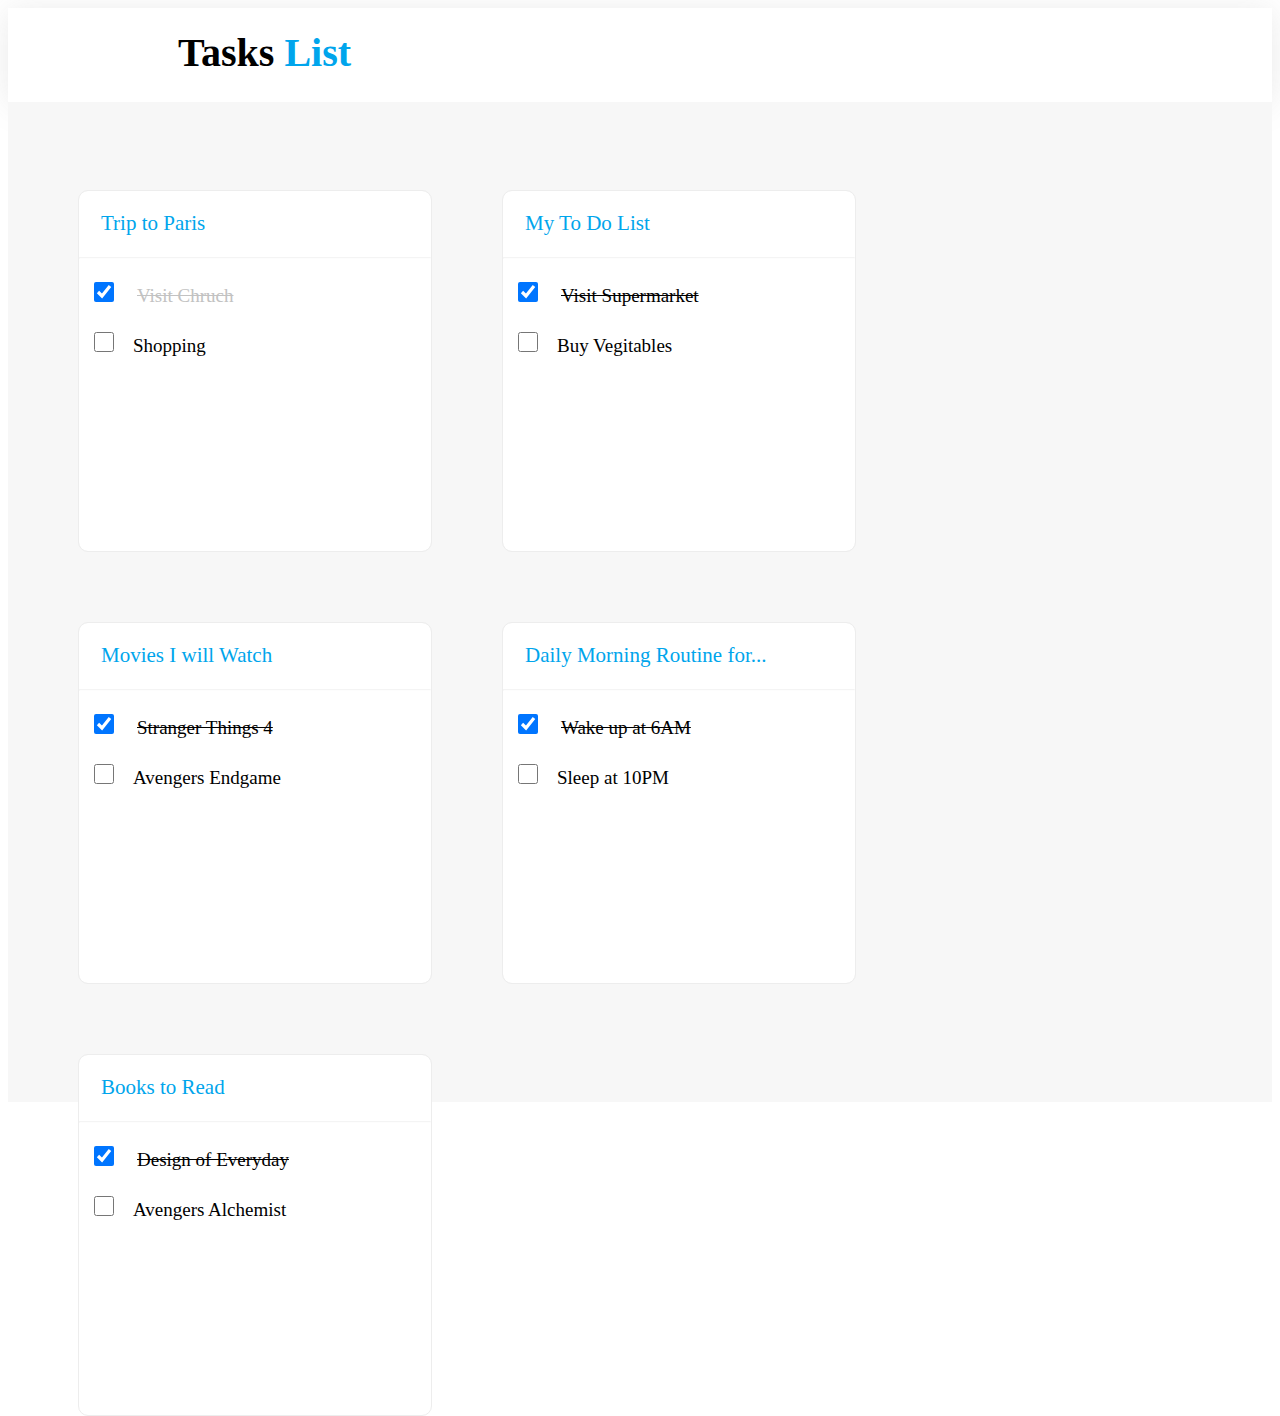
<file: index.html>
<!DOCTYPE html>
<html lang="en">

<head>
    <meta charset="UTF-8">
    <meta http-equiv="X-UA-Compatible" content="IE=edge">
    <meta name="viewport" content="width=device-width, initial-scale=1.0">
    <link rel="stylesheet" href="https://cdnjs.cloudflare.com/ajax/libs/font-awesome/6.2.0/css/all.min.css"
        integrity="sha512-xh6O/CkQoPOWDdYTDqeRdPCVd1SpvCA9XXcUnZS2FmJNp1coAFzvtCN9BmamE+4aHK8yyUHUSCcJHgXloTyT2A=="
        crossorigin="anonymous" referrerpolicy="no-referrer" />
    <link rel="stylesheet" href="style.css">
    <title>Tasks List</title>
</head>

<body>
    <!-- nav bar -->
    <div class="nav">
        <div class="adjust"> <span class="navdesign" style="color: black;">Tasks</span><span class="navdesign"
                style="color: #00A5EC;"> List</span></div>
    </div>
    <!-- main div -->
    <div class="main">
        <a href="second.html">
            <span class="top_nav_1">
                <a href="./second.html"><i class="fa-solid fa-circle-plus"></i></a>
            </span>
            <span class="top_nav_1">
                <a href="./second.html">Add New Task</a>
            </span>
        </a>
    
        <div class="cards">
               <a href="thired.html">
            
                <div class="card">
                
                    <p>Trip to Paris</p>
                    <hr>
                    <input type="checkbox" class="check" checked>&nbsp;&nbsp;<span class="data">Visit Chruch</span><br>
                    <input type="checkbox" class="c2" onclick="return false"> <span
                        style="font-size:19px ;color: black;">Shopping</span>
            
                </div>
            </a>
        
                <div class="card">
                
                    <p>My To Do List</p>
                    <hr>
                    <input type="checkbox" class="check" checked>&nbsp;&nbsp;<span class="data">Visit
                        Supermarket</span><br>
                    <input type="checkbox" class="c2" onclick="return false"> <span
                        style="font-size:19px ;color: black;">Buy Vegitables</span>
    
                </div>
            
    
                <div class="card">
                
                    <p>Movies I will Watch</p>
                    <hr>
                    <input type="checkbox" class="check" checked>&nbsp;&nbsp;<span class="data">Stranger Things
                        4</span><br>
                    <input type="checkbox" class="c2" onclick="return false"> <span
                        style="font-size:19px ; color: black;">Avengers Endgame</span>

                </div>
        

        
                <div class="card">
            
                    <p>Daily Morning Routine for...</p>
                    <hr>
                    <input type="checkbox" class="check" checked>&nbsp;&nbsp;<span class="data">Wake up at
                        6AM</span><br>
                    <input type="checkbox" class="c2" onclick="return false"> <span
                        style="font-size:19px ;color: black;">Sleep at 10PM</span>
                    
                </div>
            </a>
            
                <div class="card">
                    
                    <p>Books to Read</p>
                    <hr>
                    <input type="checkbox" class="check" checked>&nbsp;&nbsp;<span class="data">Design of
                        Everyday</span><br>
                    <input type="checkbox" class="c2" onclick="return false"> <span
                        style="font-size:19px ;color: black;">Avengers Alchemist</span>
                    
                </div>
        
        </div>
    </div>
</body>

</html>
</file>
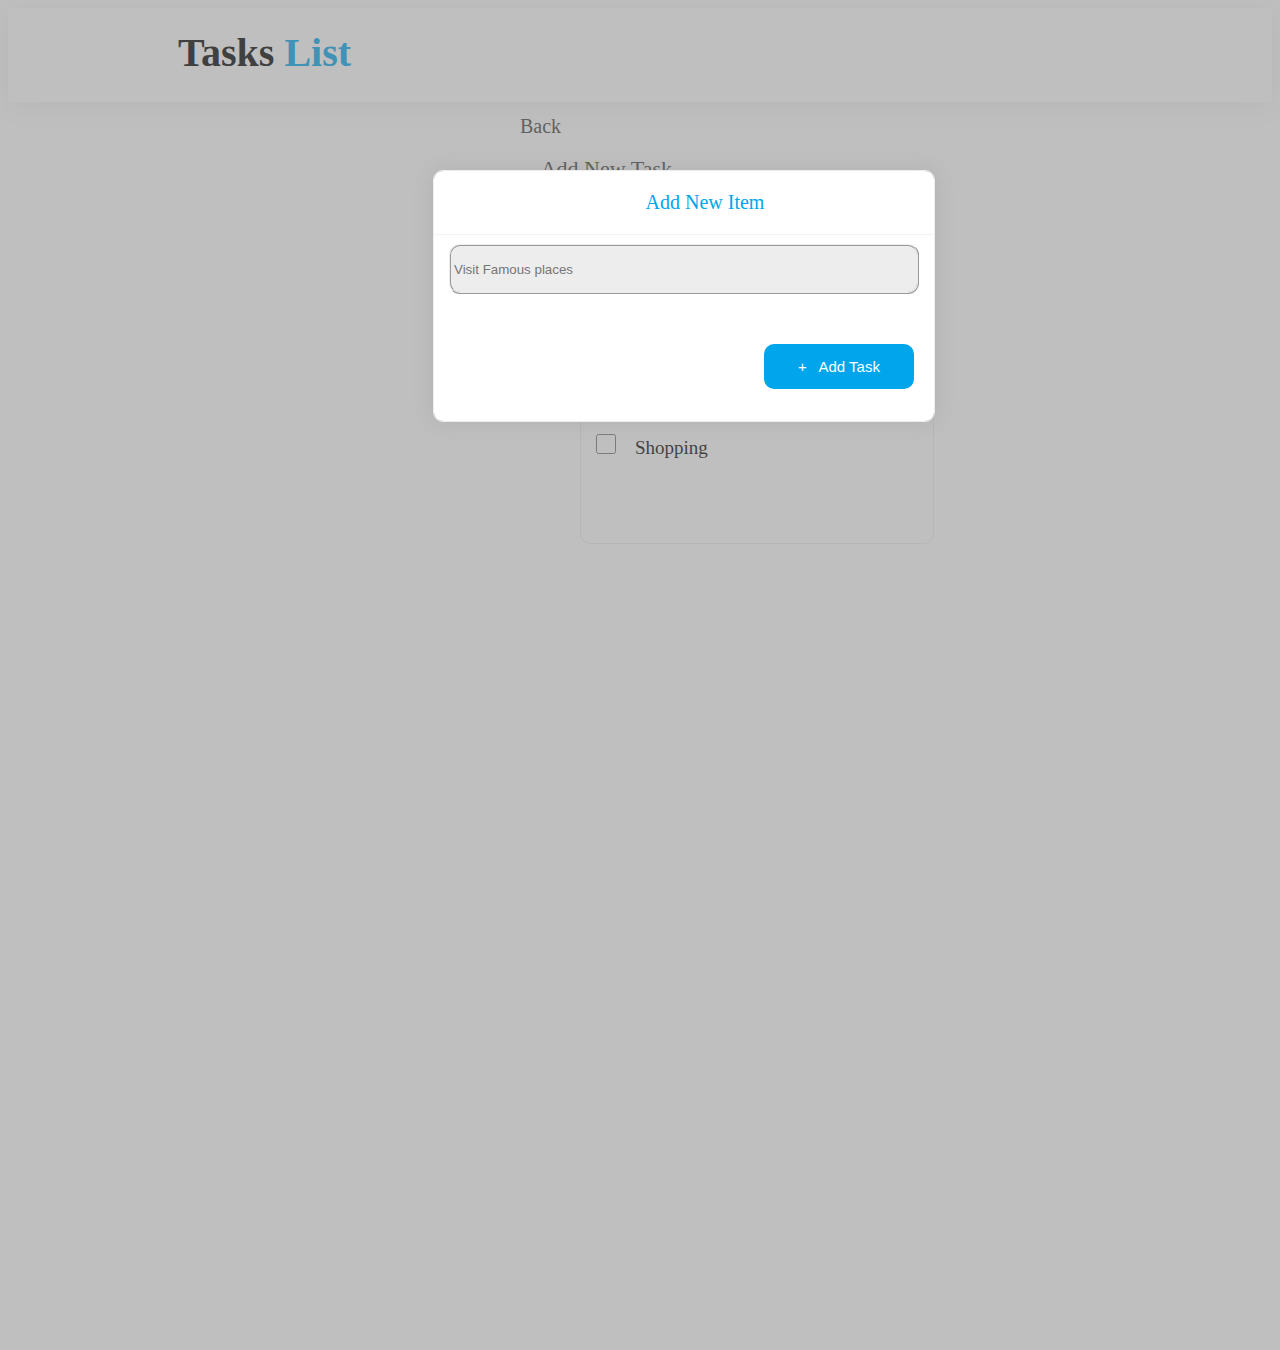
<file: fourth.html>
<!DOCTYPE html>
<html lang="en">
<head>
    <meta charset="UTF-8">
    <meta http-equiv="X-UA-Compatible" content="IE=edge">
    <meta name="viewport" content="width=device-width, initial-scale=1.0">
    <link rel="stylesheet" href="style3.css">
    <link rel="stylesheet" href="https://cdnjs.cloudflare.com/ajax/libs/font-awesome/6.2.0/css/all.min.css"
        integrity="sha512-xh6O/CkQoPOWDdYTDqeRdPCVd1SpvCA9XXcUnZS2FmJNp1coAFzvtCN9BmamE+4aHK8yyUHUSCcJHgXloTyT2A=="
        crossorigin="anonymous" referrerpolicy="no-referrer" />
    <title>last page</title>
</head>
<body>
    <!-- nav bar -->
    <div class="nav">
        <div class="adjust"> <span class="navdesign" style="color: black;">Tasks</span><span class="navdesign"
                style="color: #00A5EC;"> List</span></div>
    </div>
    <div>
     
        <a href="index.html">
            <span class="back"><i class="fa fa-arrow-circle-left new"></i>&nbsp; &nbsp;<span style="font-size: 20px; color:#424242; ">Back</span></span>
            <span class="add_task"><i class="fa fa-plus-circle make" aria-hidden="true"></i> &nbsp;  <span style="color:#424242;"> Add New Task</span>   
        </span>
        </a>
    </div>


        
            <div class="card">

                <p>Trip to Paris</p>
                <hr>
                <input type="checkbox" class="check" checked>&nbsp;&nbsp;<span class="data">Visit Chruch</span><br>
                <input type="checkbox" class="c2" onclick="return false"> <span
                    style="font-size:19px ;color: black;">Shopping</span>

            </div>
    
    
    <div class="con"></div>
    <center style="margin:250px ;">
        
    <div class="middle">
       <div><p class="first">Add New Item</p><i class="fa fa-times ri" aria-hidden="true"></i></div> 
        <hr>
        <input type="text" class="box" placeholder="Visit Famous places" readonly>
        <button class="btn"> + &nbsp; Add Task</button>
    </div>

</center>
</body>
</html>
</file>
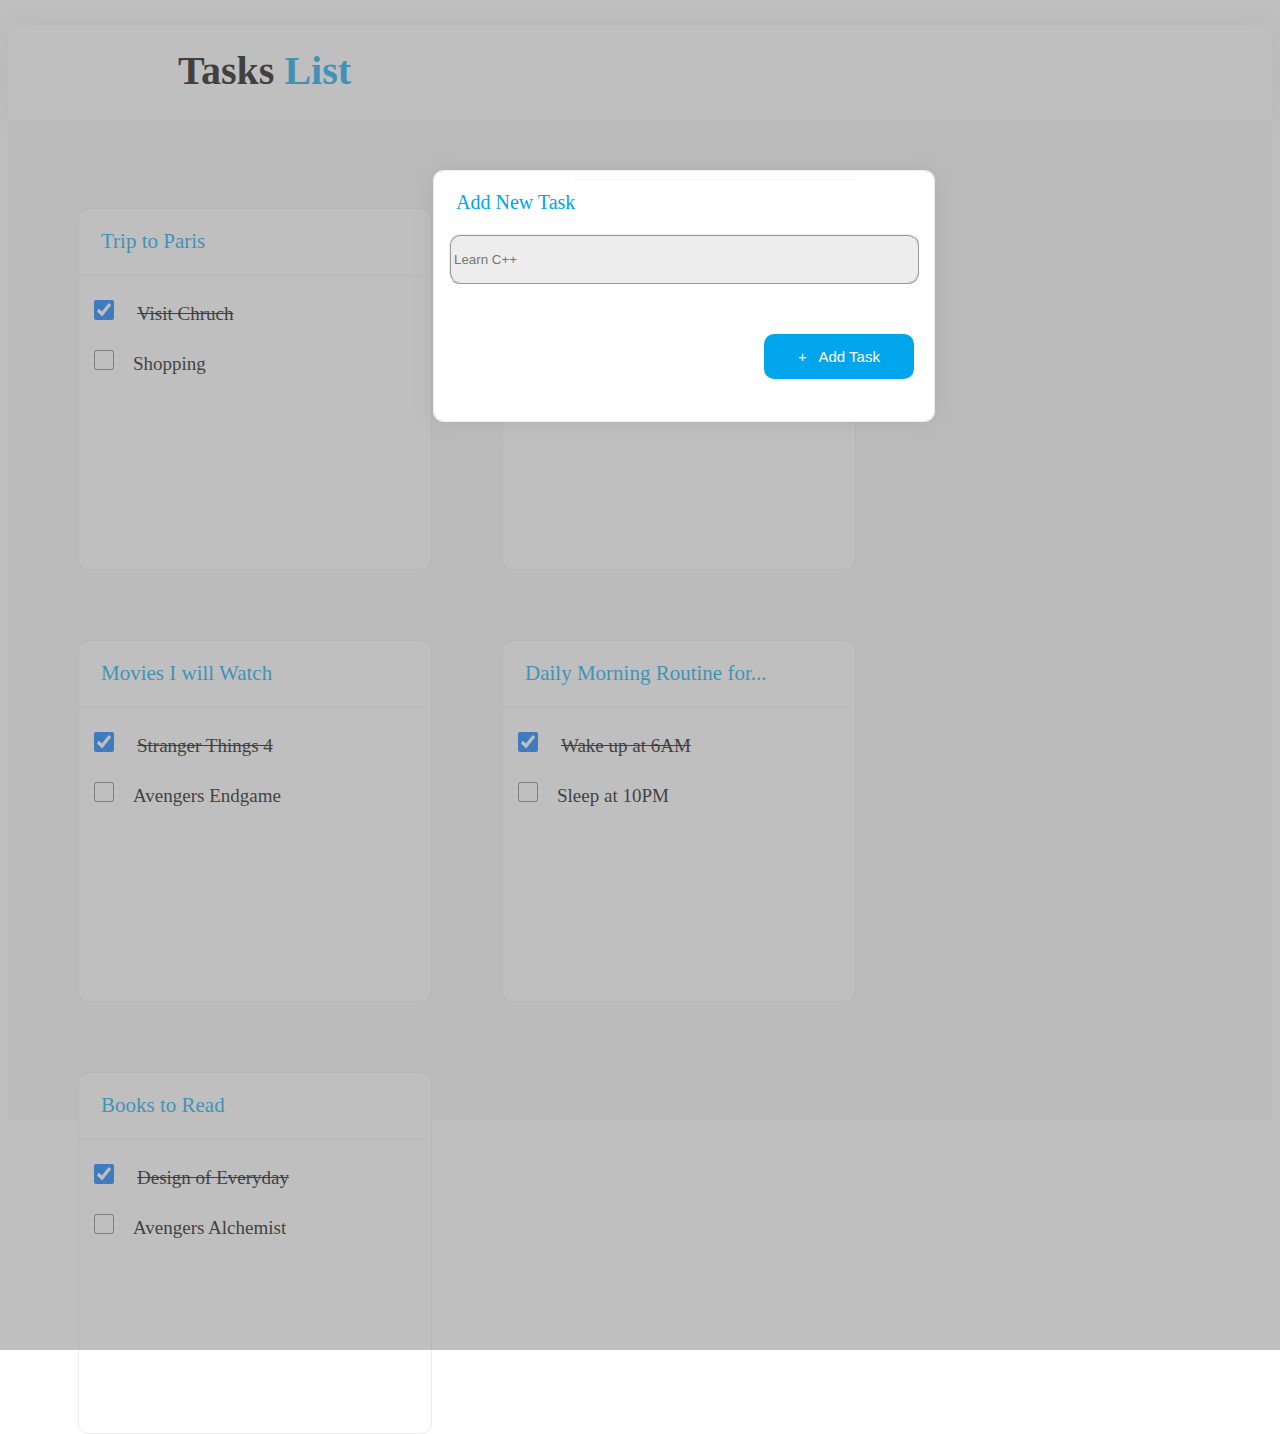
<file: second.html>
<!DOCTYPE html>
<html lang="en">
​
    <head>
        <meta charset="UTF-8">
        <meta http-equiv="X-UA-Compatible" content="IE=edge">
        <meta name="viewport" content="width=device-width, initial-scale=1.0">
        <link rel="stylesheet" href="https://cdnjs.cloudflare.com/ajax/libs/font-awesome/6.2.0/css/all.min.css" integrity="sha512-xh6O/CkQoPOWDdYTDqeRdPCVd1SpvCA9XXcUnZS2FmJNp1coAFzvtCN9BmamE+4aHK8yyUHUSCcJHgXloTyT2A==" crossorigin="anonymous" referrerpolicy="no-referrer" />
        <link rel="stylesheet" href="style1.css">
        <title>Tasks List</title>
    </head>
    
    <body>
        <!-- nav bar -->
        <div class="nav">
            <div class="adjust"> <span class="navdesign" style="color: black;">Tasks</span><span class="navdesign"
                    style="color: #00A5EC;"> List</span></div>
        </div>
        <!-- main div -->
        <div class="main">
            <a href="second.html">
                <span class="top_nav_1">
                    <a href="second.html"><i class="fa-solid fa-circle-plus"></i></a>
                </span> 
                <span class="top_nav_1">
                    <a href="./second.html">Add New Task</a>
                </span>
            </a>
    
            <div class="cards">
                
        
                <div class="card">
    
                    <p>Trip to Paris</p>
                    <hr>
                    <input type="checkbox" class="check" checked>&nbsp;&nbsp;<span class="data">Visit Chruch</span><br>
                    <input type="checkbox" class="c2" onclick="return false"> <span
                        style="font-size:19px ;color: black;">Shopping</span>
    
                </div>
        
        
                <div class="card">
    
                    <p>My To Do List</p>
                    <hr>
                    <input type="checkbox" class="check" checked>&nbsp;&nbsp;<span class="data">Visit
                        Supermarket</span><br>
                    <input type="checkbox" class="c2" onclick="return false"> <span
                        style="font-size:19px ;color: black;">Buy Vegitables</span>
    
                </div>
            
            
                <div class="card">
    
                    <p>Movies I will Watch</p>
                    <hr>
                    <input type="checkbox" class="check" checked>&nbsp;&nbsp;<span class="data">Stranger Things
                        4</span><br>
                    <input type="checkbox" class="c2" onclick="return false"> <span
                        style="font-size:19px ; color: black;">Avengers Endgame</span>
            
        </div>
        
            
            
                <div class="card">
    
                    <p>Daily Morning Routine for...</p>
                    <hr>
                    <input type="checkbox" class="check" checked>&nbsp;&nbsp;<span class="data">Wake up at
                        6AM</span><br>
                    <input type="checkbox" class="c2" onclick="return false"> <span
                        style="font-size:19px ;color: black;">Sleep at 10PM</span>
    
                </div>
            
        
                <div class="card">
    
                    <p>Books to Read</p>
                    <hr>
                    <input type="checkbox" class="check" checked>&nbsp;&nbsp;<span class="data">Design of
                        Everyday</span><br>
                    <input type="checkbox" class="c2" onclick="return false"> <span
                        style="font-size:19px ;color: black;">Avengers Alchemist</span>
    
                </div>
    
        </div>
        </div>
   
    <div class="con"></div>
     <center style="margin:250px ;">
    
    <div class="middle">
       <div><p class="first_1">Add New Task</p><i class="fa fa-times ri" aria-hidden="true"></i></div> 
        <hr>
        <input type="text" class="box" placeholder="Learn C++" readonly>
        <button class="btn"> + &nbsp; Add Task</button>
    </div>
</center> 
</body> 
</html>
</file>
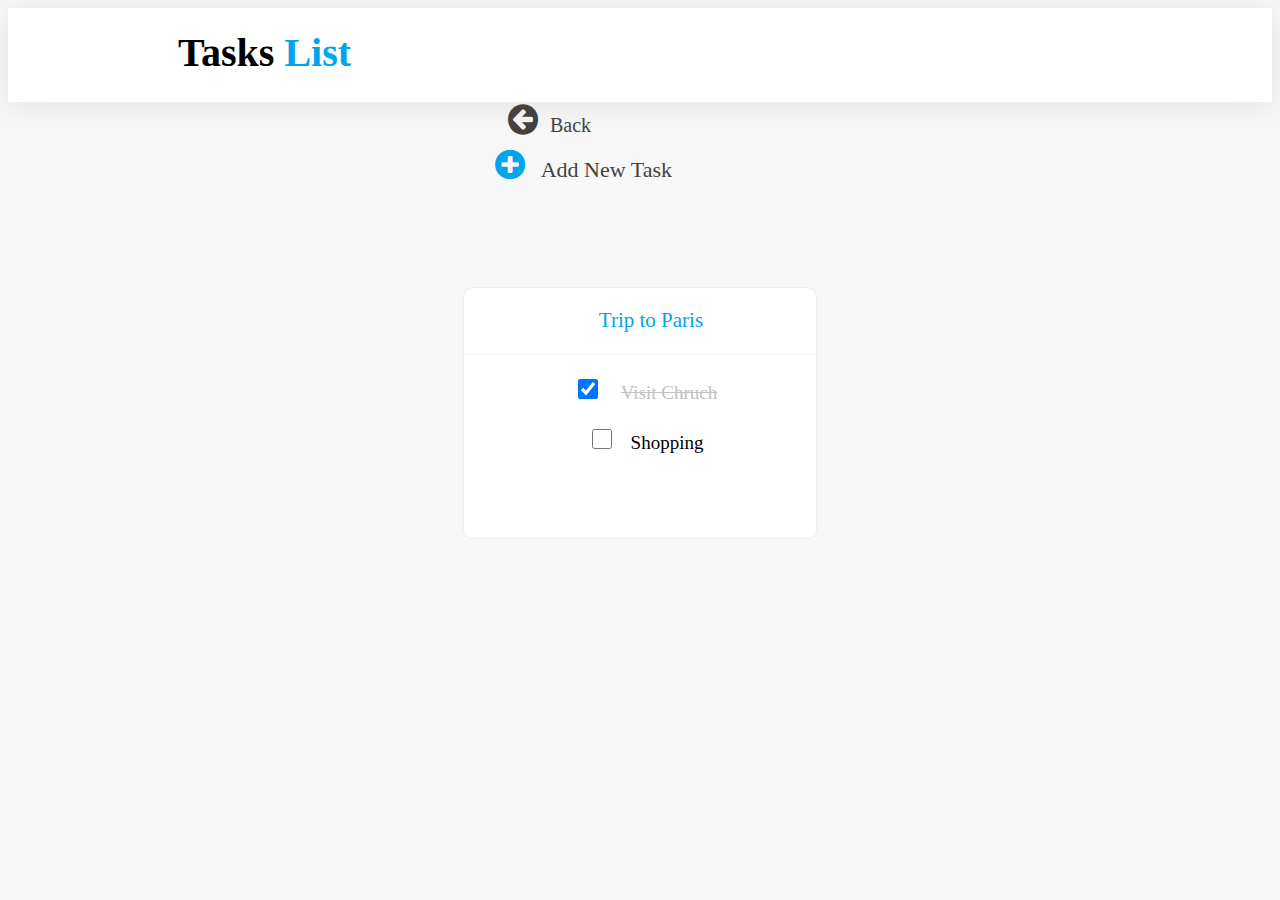
<file: thired.html>
<!DOCTYPE html>
<html lang="en">
<head>
    <meta charset="UTF-8">
    <meta http-equiv="X-UA-Compatible" content="IE=edge">
    <meta name="viewport" content="width=device-width, initial-scale=1.0">
    <link rel="stylesheet" href="https://cdnjs.cloudflare.com/ajax/libs/font-awesome/4.7.0/css/font-awesome.min.css">
    <title>Three</title>
    <link rel="stylesheet" href="style2.css">

</head>
<body>
     <!-- nav bar -->
     <div class="nav">
        <div class="adjust"> <span class="navdesign" style="color: black;">Tasks</span><span class="navdesign"
                style="color: #00A5EC;"> List</span></div>
    </div>
    <div>
     
        <a href="index.html">
            <span class="back"><i class="fa fa-arrow-circle-left new"></i>&nbsp; &nbsp;<span style="font-size: 20px; color:#424242; ">Back</span></span></a>
          <a href="fourth.html">  <span class="add_task"><i class="fa fa-plus-circle make" aria-hidden="true"></i> &nbsp;  <span style="color:#424242;"> Add New Task</span>   
        </span>
        </a>
    </div>

    <center>
        <a href="fourth.html">
            <div class="card">

                <p>Trip to Paris</p>
                <hr>
                <input type="checkbox" class="check" checked>&nbsp;&nbsp;<span class="data">Visit Chruch</span><br>
                <input type="checkbox" class="c2" onclick="return false"> <span
                    style="font-size:19px ;color: black;">Shopping</span>

            </div>
        </a>
    </center>

</body>
</html>
</file>
<file: style.css>
.nav{
    top: 0px;
left: 0px;
width: auto;
height: 94px;
/* UI Properties */
background: #FFFFFF 0% 0% no-repeat padding-box;
box-shadow: 0px 3px 30px #7B7B7B29;
opacity: 1;
}
.navdesign{
font: normal normal bold 40px/49px Inter;
}
.adjust{
    padding-left: 170px;
    padding-top: 20px;
}
.main{
    top: 0px;
left: 0px;
width: auto;
height: 1000px;
/* UI Properties */
background: #F7F7F7 0% 0% no-repeat padding-box;
opacity: 1;
}
.top_nav_1{
    margin-left: 1100px;
    position: relative;
}
.top_nav_1 a{
    width: 200px;
    height: 50px;
    text-decoration: none;
    font-size: 22px;
    top: 10px;
    position: absolute;
    color: black;
    
 }
.fa-solid{
    position: absolute;
    top: 130px;
    left: 1060px;
    width: 30px;
    height: 30px;
    background: none;
    opacity: 1;
}
.fa-circle-plus{
  font-size: 35px;
  color: #00A5EC;
}
.cards{
    /* padding-top: 130px;
    padding-left: 150px; */
    display:flex ;
    flex-wrap: wrap;
    align-items: flex-start;
}
.card{
/* left: 139px; */
 margin-left:70px ;
 margin-top: 70px;
width: 352px;
height: 360px;
background: #FFFFFF 0% 0% no-repeat padding-box;
border: 1px solid #EDEDED;
border-radius: 10px;
}
 
.card:hover{
top: 596px;
left: 507px;
width: 352px;
height: 360px;
/* UI Properties */
opacity: 1;
box-shadow: 0px 0px 20px #67676729;
cursor: pointer;
}
p{
    color: #00A5EC;
     font-size:21px;
     margin-left: 22px;
     margin-top: 20px;
}
hr{
    background-color: grey;
    opacity: 0.1;
}
.check{
         width: 20px;
            height: 20px;
            margin: 15px;
}
.data{
    font-size: 19px;
    text-decoration: line-through;
}
.c2{
    width: 20px;
    height: 20px;
    margin: 15px;
}
a{
    text-decoration: none;
    color:#C2C2C2 ;
}
</file>
<file: style3.css>
/* img{
    opacity: 0.2;
} */
.middle{
    top: 170px;
left: 433px;
width: 500px;
height: 250px;
position: absolute;
background: #FFFFFF 0% 0% no-repeat padding-box;
box-shadow: 0px 0px 20px #67676729;
border: 1px solid #EDEDED;
border-radius: 10px;


}
.first{
    font-size: 20px;
  padding-left: 20px;
}
hr{
    background-color: grey;
    opacity: 0.1;
}
.ri{
    float: right;
    position:static;
    margin-top: -30px;
    margin-left:25px ;
    width: 50px;
    height: 25px;
}
.box{
    background-color: #EDEDED;
    border-color: #EDEDED;
    width: 460px;
    height: 40px;
    padding: 3px;
    border-style: ridge;
    border-radius: 11px;
}
.btn{
    background-color: #00A5EC;
    color: white;
    float: right;
    text-align: center;
    border-radius: 10px;
    width: 150px;
    height: 45px;
    border-style: none;
    margin-top: 50px;
    margin-right: 20px;
    font-size: 15px;
}
a{
    text-decoration: none;
  color: black;

}

.nav{
    top: 0px;
left: 0px;
width: auto;
height: 94px;
/* UI Properties */
background: #FFFFFF 0% 0% no-repeat padding-box;
box-shadow: 0px 3px 30px #7B7B7B29;
opacity: 1;
}
.navdesign{
font: normal normal bold 40px/49px Inter;
}
.adjust{
    padding-left: 170px;
    padding-top: 20px;
}
.add_task{
    float: right;
    font: normal normal normal 22px/26px Inter;
    margin-right: 600px;
    margin-top: 10px;
}
.make{
    font-size: 35px;
    color: #00A5EC;
}

.new{
    font-size: 35px;
    color: #424242; 
}
.back{
    margin-left: 500px;
    margin-top: 100px; 
}

.card{

    left: 580px;
    width: 352px;
    height: 250px;
    background: #FFFFFF 0% 0% no-repeat padding-box;
    border: 1px solid #EDEDED;
    border-radius: 10px;
    position: absolute;
    margin-top: 150px;
    }
     
    
   
    .check{
        width: 20px;
           height: 20px;
           margin: 15px;
}


.data{
   font-size: 19px;
   text-decoration: line-through;

}
.c2{
   width: 20px;
   height: 20px;
   margin: 15px;

}
p{
    color: #00A5EC;
     font-size:21px;
     margin-left: 22px;
     margin-top: 20px;
}
hr{
    background-color: grey;
    opacity: 0.1;
}
.data{
    font-size: 19px;
    text-decoration: line-through;
    color: #C2C2C2;

}
.check{
    width: 20px;
       height: 20px;
       margin: 15px;
}
/* *********************************************************************** */
.con{
    width: 100%;
    height: 1350px;
    background-color: gray;
    opacity: 0.5;
    position: absolute;
    top: 0;
    left: 0;
}
/* *********************************************************************** */
</file>
<file: style1.css>
.nav{
    top: 0px;
left: 0px;
width: auto;
height: 94px;
/* UI Properties */
background: #FFFFFF 0% 0% no-repeat padding-box;
box-shadow: 0px 3px 30px #7B7B7B29;
opacity: 1;
}
.navdesign{
font: normal normal bold 40px/49px Inter;
}
.adjust{
    padding-left: 170px;
    padding-top: 20px;
}
.main{
    top: 0px;
left: 0px;
width: auto;
height: 1000px;
/* UI Properties */
background: #F7F7F7 0% 0% no-repeat padding-box;
opacity: 1;

}
.top_nav_1{
    margin-left: 1100px;
    position: relative;
}
.top_nav_1 a{
    width: 200px;
    height: 50px;
    text-decoration: none;
    font-size: 22px;
    top: 10px;
    position: absolute;
    color: black;
    
 }
 
.fa-solid{
    position: absolute;
    top: 130px;
    left: 1060px;
    width: 30px;
    height: 30px;
    background: none;
    opacity: 1;
}
.fa-circle-plus{
  font-size: 35px;
  color: #00A5EC;
}

.cards{
    /* padding-top: 130px;
    padding-left: 150px; */
    display:flex ;
    flex-wrap: wrap;
    align-items: flex-start;
}
.card{

/* left: 139px; */

 margin-left:70px ;
 margin-top: 70px;
width: 352px;
height: 360px;
background: #FFFFFF 0% 0% no-repeat padding-box;
border: 1px solid #EDEDED;
border-radius: 10px;
}
 
.card:hover{
top: 596px;
left: 507px;
width: 352px;
height: 360px;
/* UI Properties */
opacity: 1;
box-shadow: 0px 0px 20px #67676729;
cursor: pointer;
}
p{
    color: #00A5EC;
     font-size:21px;
     margin-left: 22px;
     margin-top: 20px;
}
hr{
    background-color: grey;
    opacity: 0.1;
}
.check{
         width: 20px;
            height: 20px;
            margin: 15px;
}

.data{
    font-size: 19px;
    text-decoration: line-through;
}
.c2{
    width: 20px;
    height: 20px;
    margin: 15px;
}
a{
    text-decoration: none;
    color:#C2C2C2 ;
}

/* *********************************************************************** */
.con{
    width: 100%;
    height: 1350px;
    background-color: gray;
    opacity: 0.5;
    position: absolute;
    top: 0;
    left: 0;
}
/* *********************************************************************** */
.middle{
    top: 170px;
left: 433px;
width: 500px;
height: 250px;
position: absolute;
background: #FFFFFF 0% 0% no-repeat padding-box;
box-shadow: 0px 0px 20px #67676729;
border: 1px solid #EDEDED;
border-radius: 10px;

}
.first_1{
    font-size: 20px;
  /* padding-left: 20px; */
  float: left;
}
hr{
    background-color: grey;
    opacity: 0.1;
}
.ri{
    float: right;
    position:static;
    margin-top:20px;
    margin-left:25px ;
    width: 50px;
    height: 25px;
}
.box{
    background-color: #EDEDED;
    border-color: #EDEDED;
    width: 460px;
    height: 40px;
    padding: 3px;
    border-style: ridge;
    border-radius: 11px;
}
.btn{
    background-color: #00A5EC;
    color: white;
    float: right;
    text-align: center;
    border-radius: 10px;
    width: 150px;
    height: 45px;
    border-style: none;
    margin-top: 50px;
    margin-right: 20px;
    font-size: 15px;
}
a{
    text-decoration: none;
  color: black;
}
</file>
<file: style2.css>
body{
    background-color: #F7F7F7;
}
.nav{
    top: 0px;
left: 0px;
width: auto;
height: 94px;
/* UI Properties */
background: #FFFFFF 0% 0% no-repeat padding-box;
box-shadow: 0px 3px 30px #7B7B7B29;
opacity: 1;
}
.navdesign{
font: normal normal bold 40px/49px Inter;
}
.adjust{
    padding-left: 170px;
    padding-top: 20px;
}
.add_task{
    float: right;
    font: normal normal normal 22px/26px Inter;
    margin-right: 600px;
    margin-top: 10px;
}
.make{
    font-size: 35px;
    color: #00A5EC;
}

.new{
    font-size: 35px;
    color: #424242; 
}
.back{
    margin-left: 500px;
    margin-top: 100px; 
}
a{
    text-decoration: none;
}
.card{

    /* left: 139px; */
    width: 352px;
    height: 250px;
    background: #FFFFFF 0% 0% no-repeat padding-box;
    border: 1px solid #EDEDED;
    border-radius: 10px;
    margin-top: 150px;
    }
     
    
    .card:hover{
        top: 596px;
    left: 507px;
    width: 352px;
    height: 250px;
    /* UI Properties */
    opacity: 1;
    box-shadow: 0px 0px 20px #67676729;
    cursor: pointer;
    }
    .check{
        width: 20px;
           height: 20px;
           margin: 15px;
}


.data{
   font-size: 19px;
   text-decoration: line-through;

}
.c2{
   width: 20px;
   height: 20px;
   margin: 15px;

}
p{
    color: #00A5EC;
     font-size:21px;
     margin-left: 22px;
     margin-top: 20px;
}
hr{
    background-color: grey;
    opacity: 0.1;
}
.data{
    font-size: 19px;
    text-decoration: line-through;
    color: #C2C2C2;

}
.check{
    width: 20px;
       height: 20px;
       margin: 15px;
}
</file>
